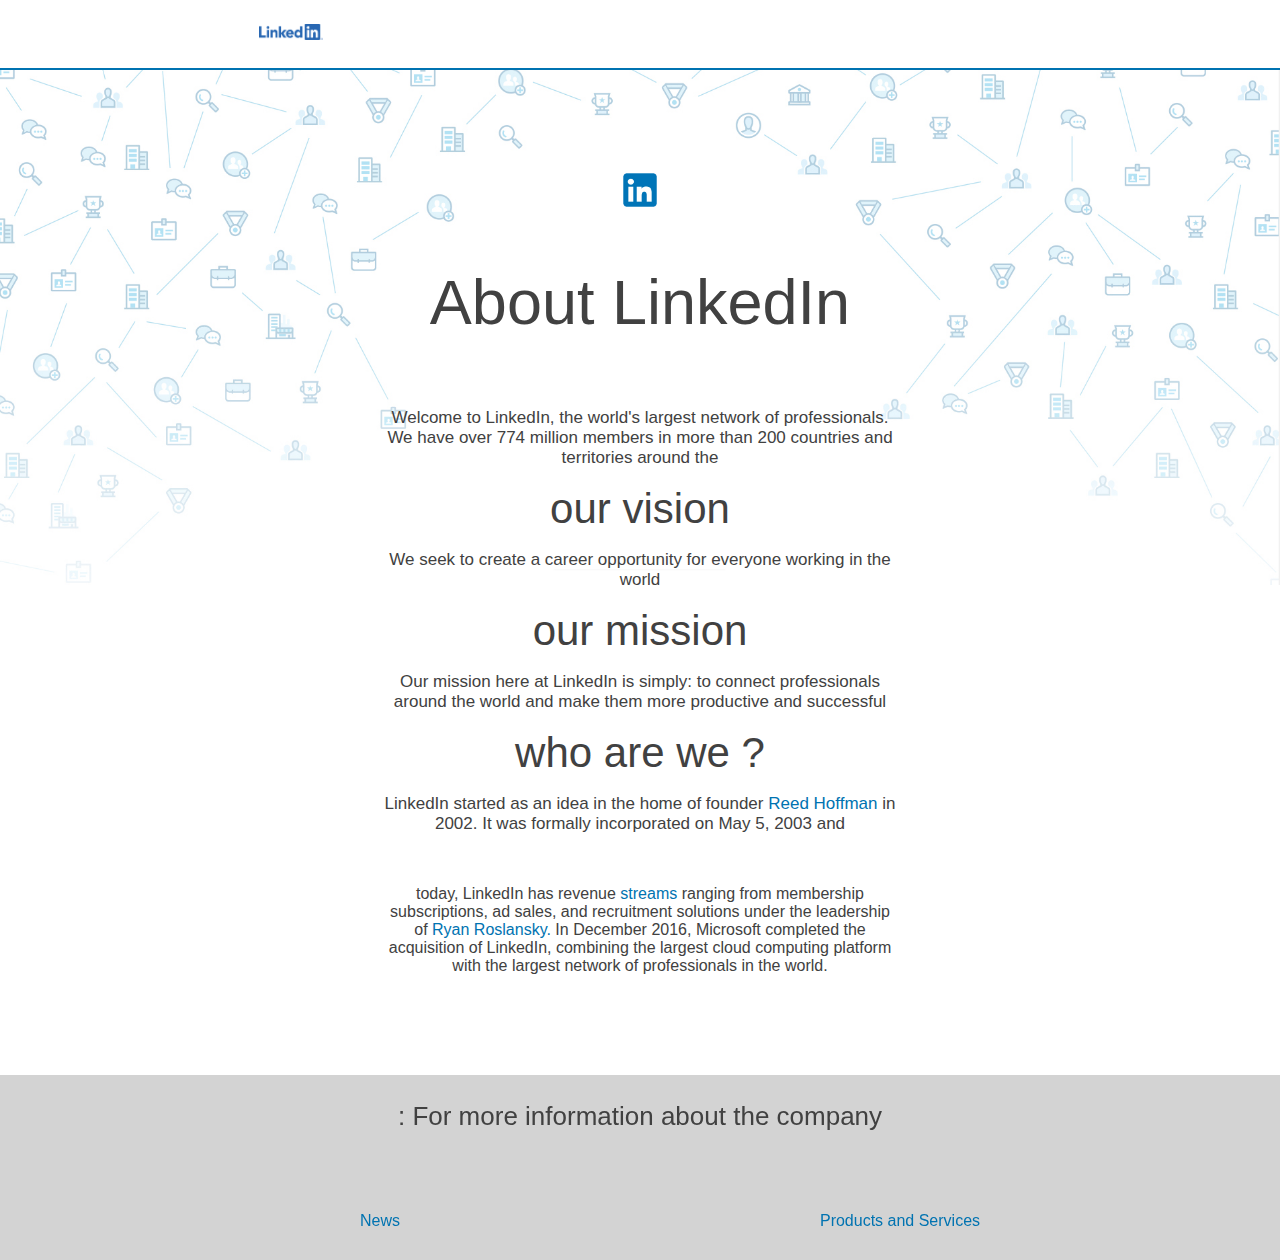
<file: aboutus.html>
<!DOCTYPE html>
<html lang="en">

<head>
    <meta charset="UTF-8">
    <meta http-equiv="X-UA-Compatible" content="IE=edge">
    <meta name="viewport" content="width=device-width, initial-scale=1.0">
    <link href="https://fonts.googleapis.com/icon?family=Material+Icons" rel="stylesheet">
    <link rel="stylesheet" href="aboutus.css">
    <link rel="icon" href="image/LinkedIn_logo.png">
    <title>About</title>
</head>

<body>
    <header>
        <div class="icon">
            <a href="https://www.linkedin.com/feed/">
                <img src="sD2y9yh.png" />
            </a>
        </div>
    </header>
    <div class="bodycenter">
        <div>
            <img class="img" src="link.jpg" alt="">
        </div>
        <div class="li">
            <h2>About LinkedIn</h2>
        </div>
        <div class="about">
            <p>Welcome to LinkedIn, the world's largest network of professionals. We have over 774 million members in more than 200 countries and territories around the </p>
        </div>
        <div>
            <p class="li">our vision</p>
            <p class="about">We seek to create a career opportunity for everyone working in the world</p>
        </div>
        <div>
            <div>
                <p class="li">our mission </p>
                <p class="about">Our mission here at LinkedIn is simply: to connect professionals around the world and make them more productive and successful</p>
            </div>
            <div>
                <p class="li">who are we ?</p>
                <p class="about">LinkedIn started as an idea in the home of founder <span> <a
                            href="https://www.linkedin.com/in/reidhoffman/?src=or-search&veh=www.google.com%7Cor-search"
                            target="blank">Reed Hoffman</a></span> in 2002. It was formally incorporated on May 5, 2003 and
                </p>
            </div>
            <br>
            <div>
                <p class="c" style="margin-bottom: 100px;">today, LinkedIn has revenue <span><a
                            href="https://www.linkedin.com/in/ryanroslansky/?src=or-search&veh=www.google.com%7Cor-search"
                            target="blank">streams</a></span> ranging from membership subscriptions, ad sales, and recruitment solutions under the leadership of <span><a
                            href="https://www.linkedin.com/in/ryanroslansky/?src=or-search&veh=www.google.com%7Cor-search"
                            target="blank">Ryan Roslansky.</a></span> In December 2016, Microsoft completed the acquisition of LinkedIn, combining the largest cloud computing platform with the largest network of professionals in the world.

                </p>
            </div>
        </div>
    </div>
    <div class="footer">

        <p> : For more information about the company</p>
        <div class="link">
            <a href="https://blog.linkedin.com/" target="blank"><span style="color: #0073b1; vertical-align: middle;"
                    class="material-icons">
                    arrow_right_alt
                </span> Company blog</a>
            <a href="https://news.linkedin.com/" target="blank"><span style="color: #0073b1; vertical-align: middle;"
                    class="material-icons">
                    arrow_right_alt
                </span> News</a>
            <a href="https://business.linkedin.com/" target="blank"> <span style="color: #0073b1; vertical-align: middle;" class="material-icons">
                    arrow_right_alt
                </span>Products and Services</a>
            <a href="https://www.linkedin.com/company/linkedin/?src=or-search&veh=www.google.com%7Cor-search" target="blank"> <span style="color: #0073b1; vertical-align: middle;" class="material-icons">
                    arrow_right_alt
                </span>Company Page</a>
        </div>
    </div>

</body>

</html>
</file>
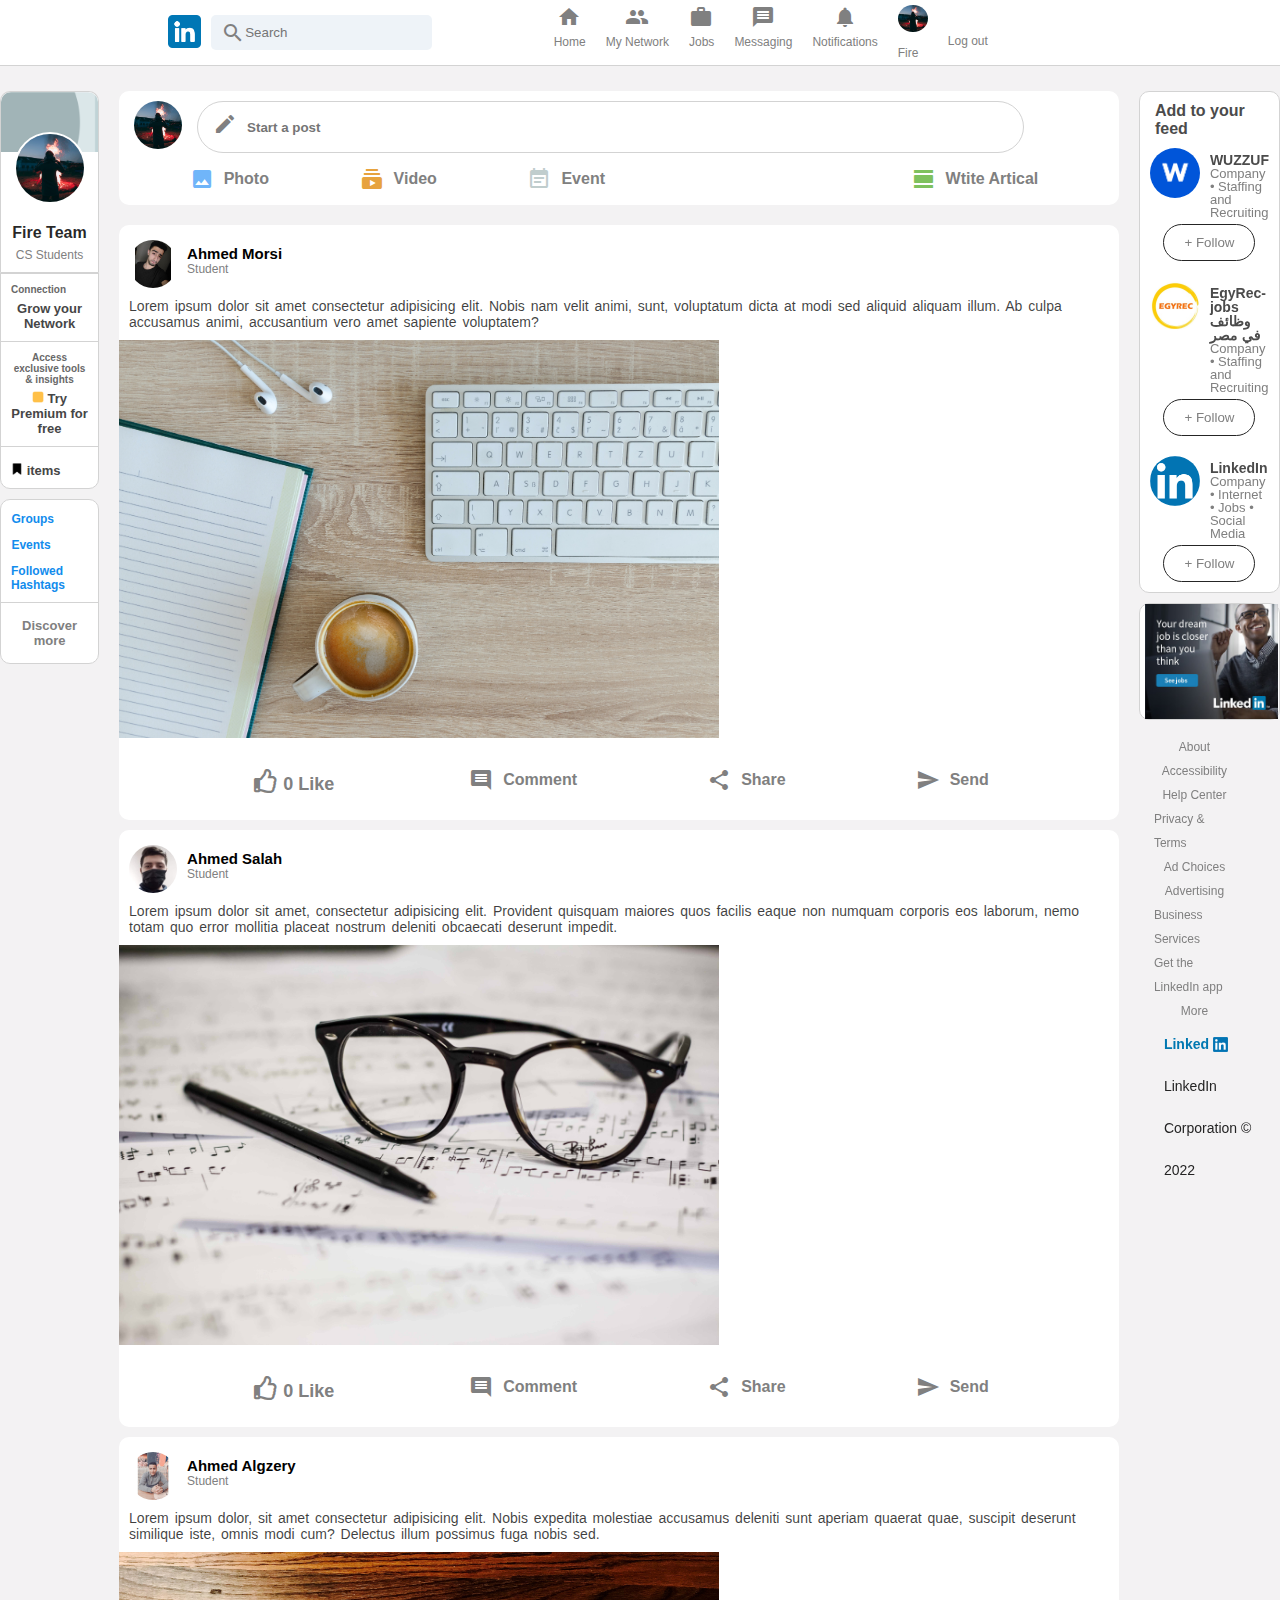
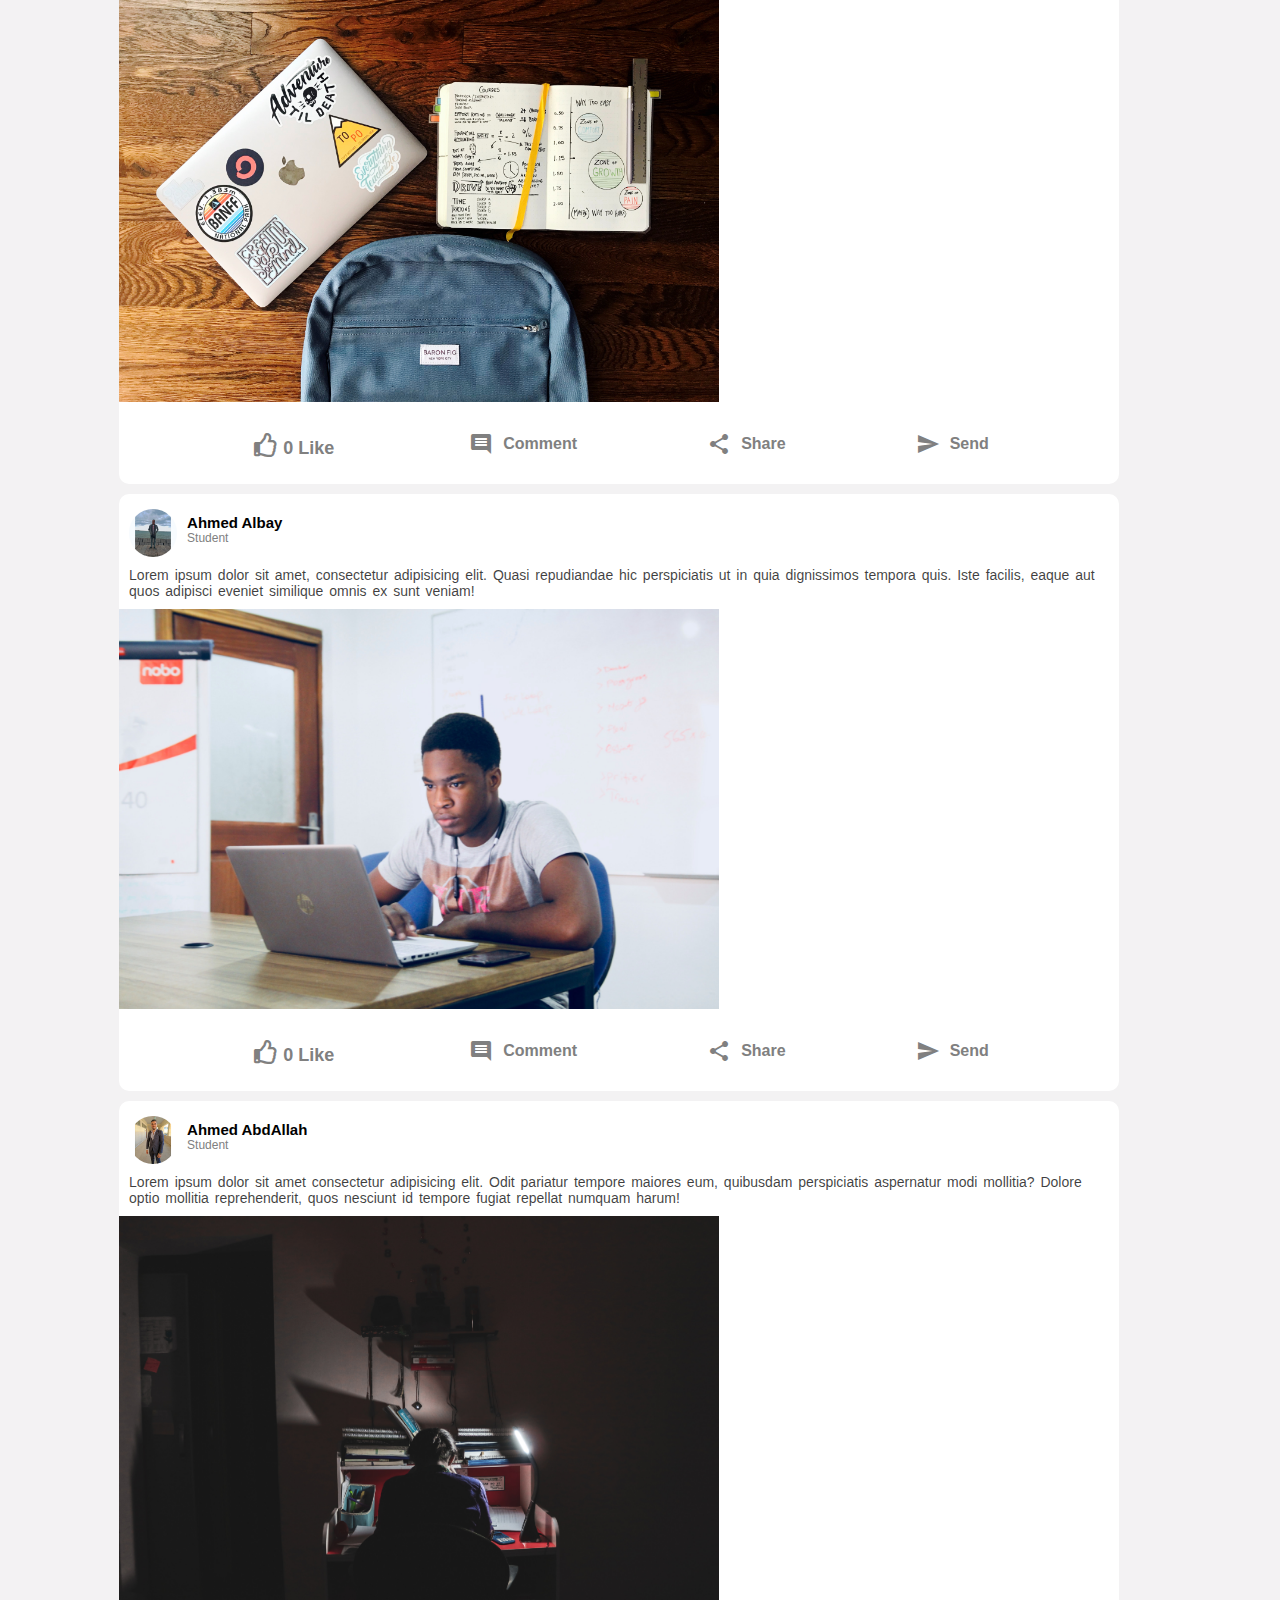
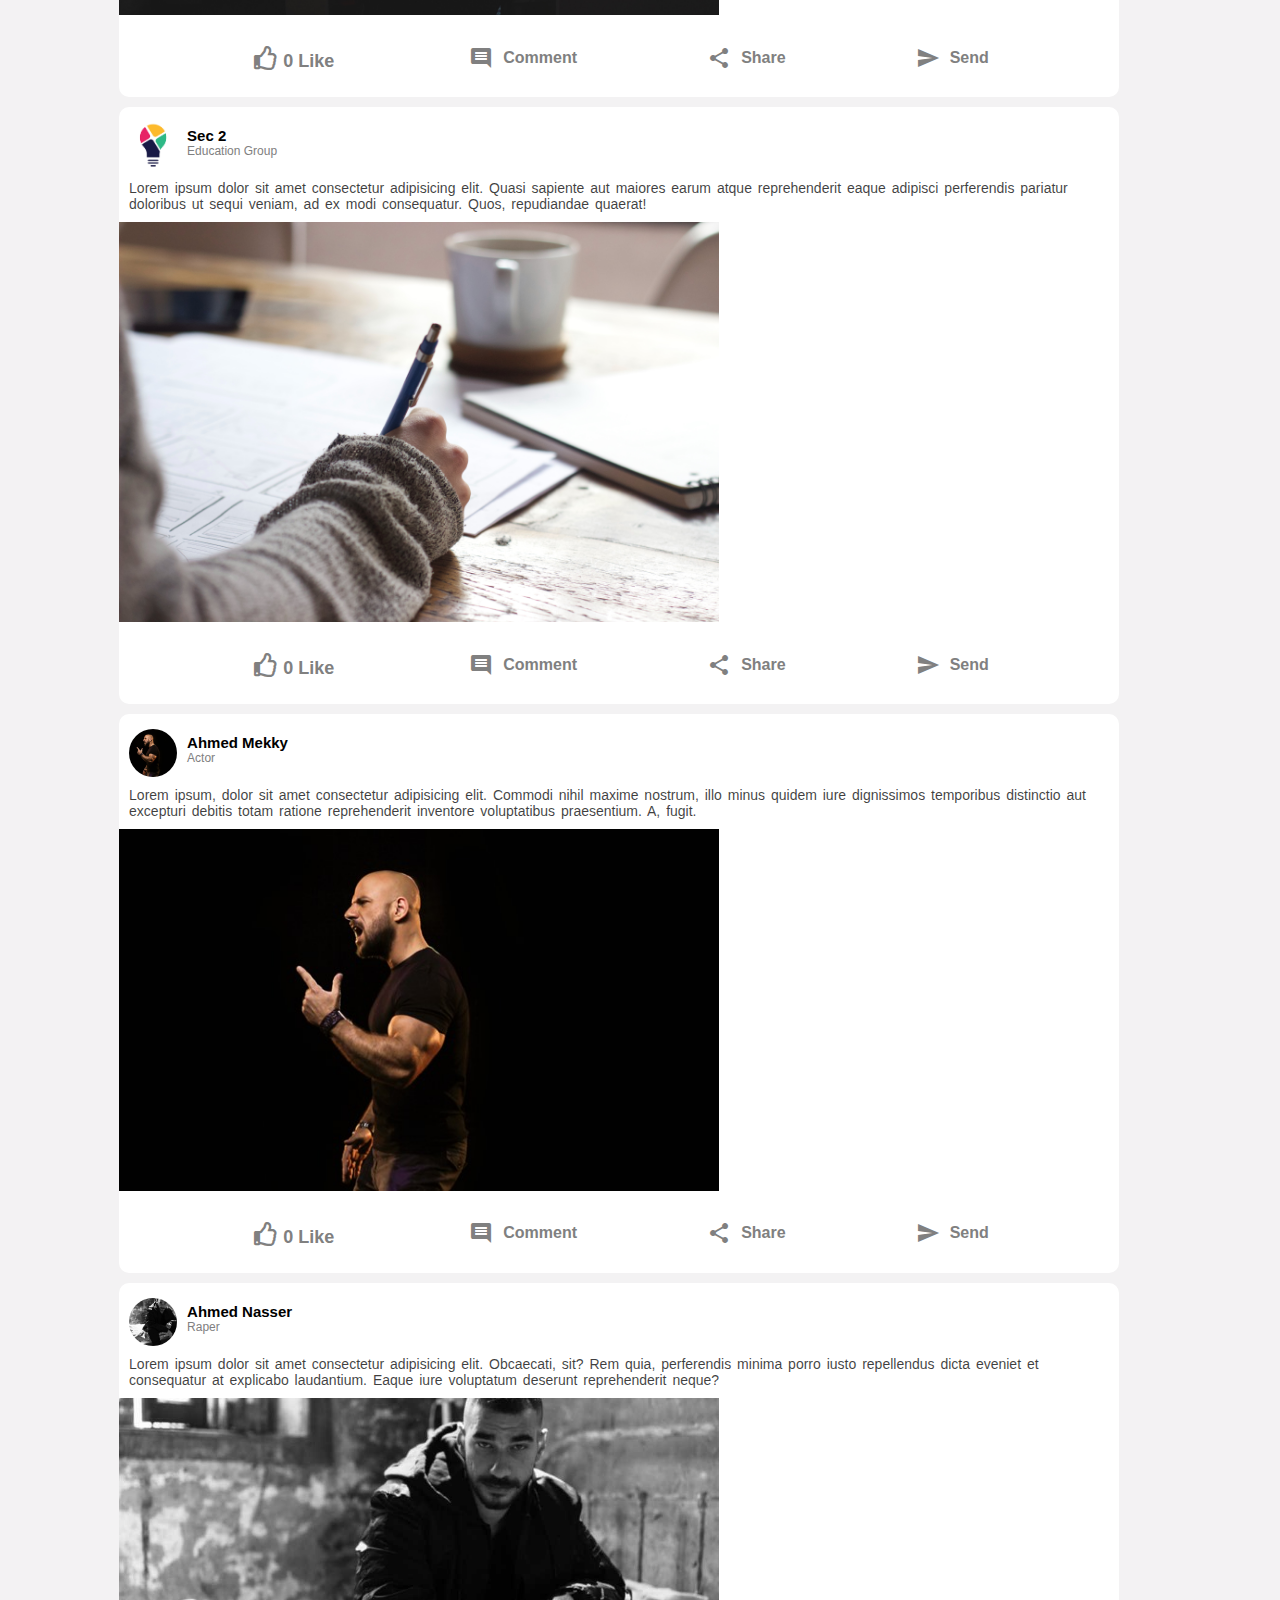
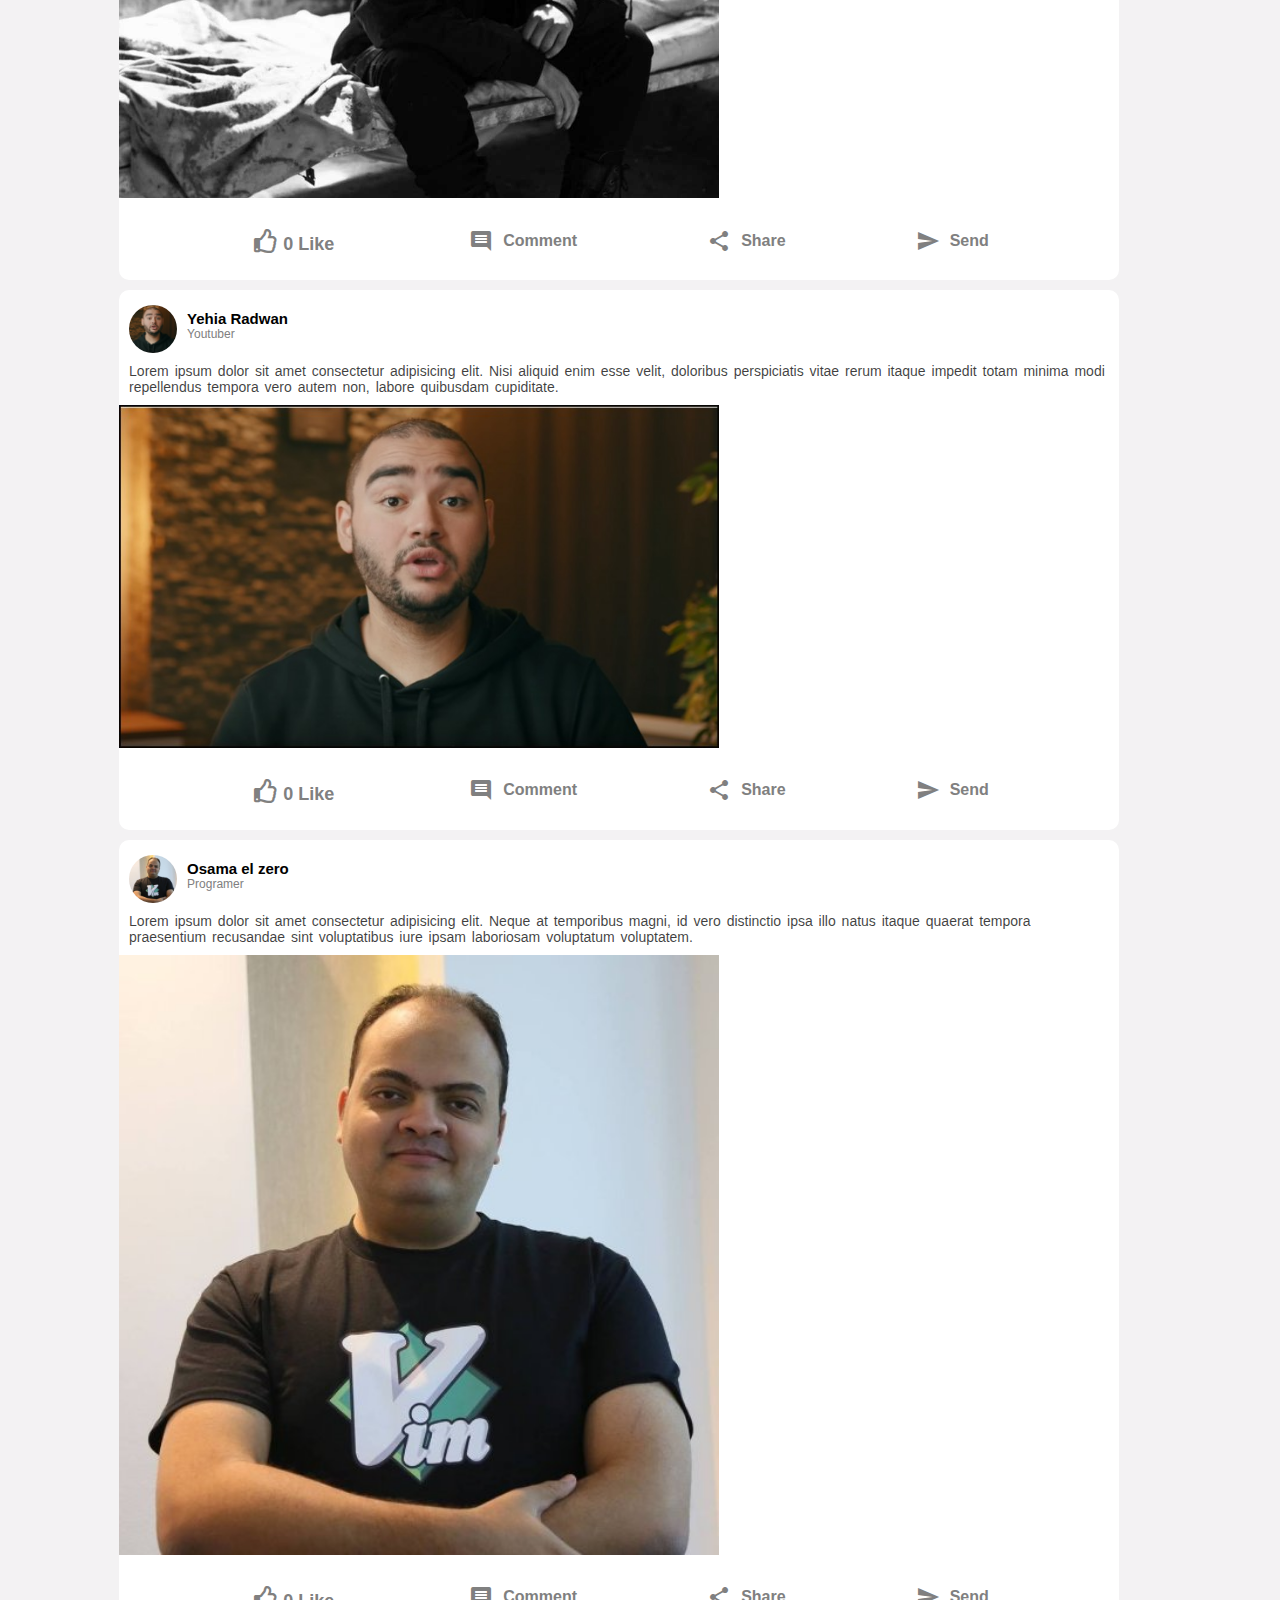
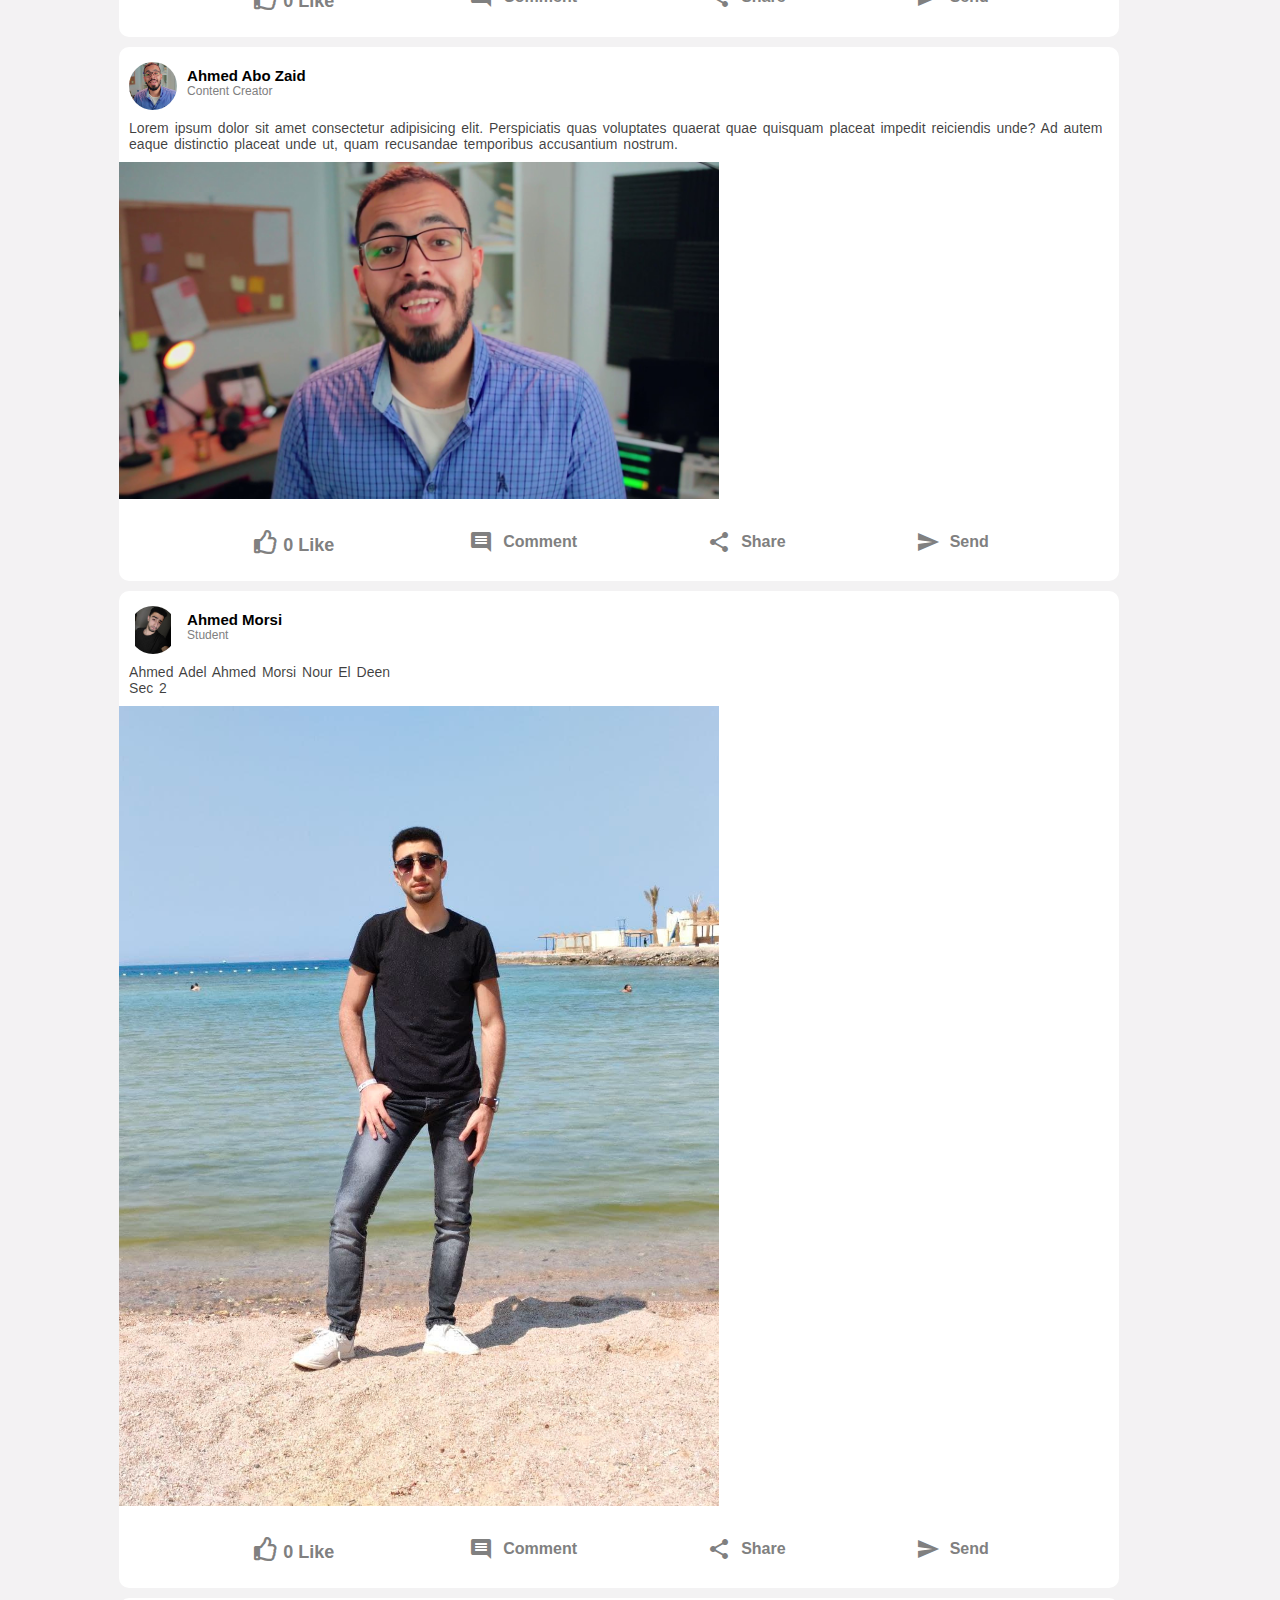
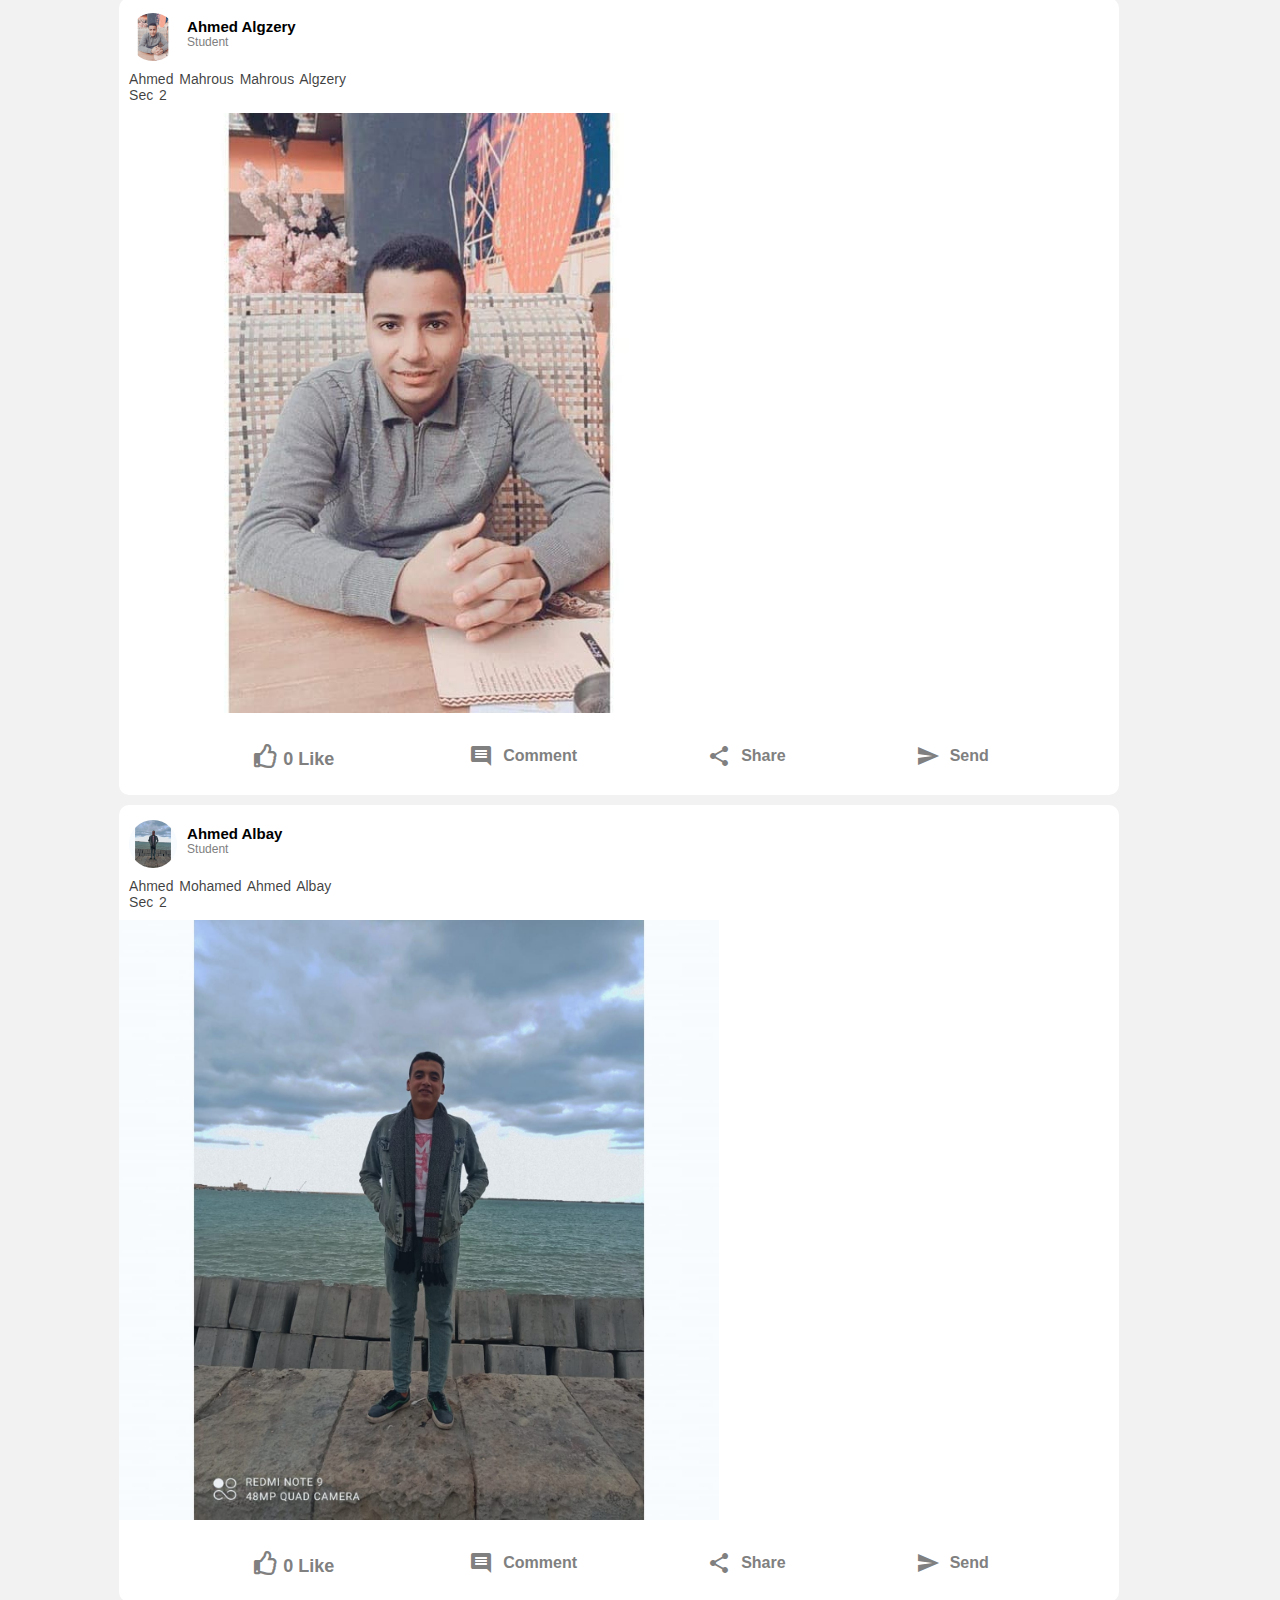
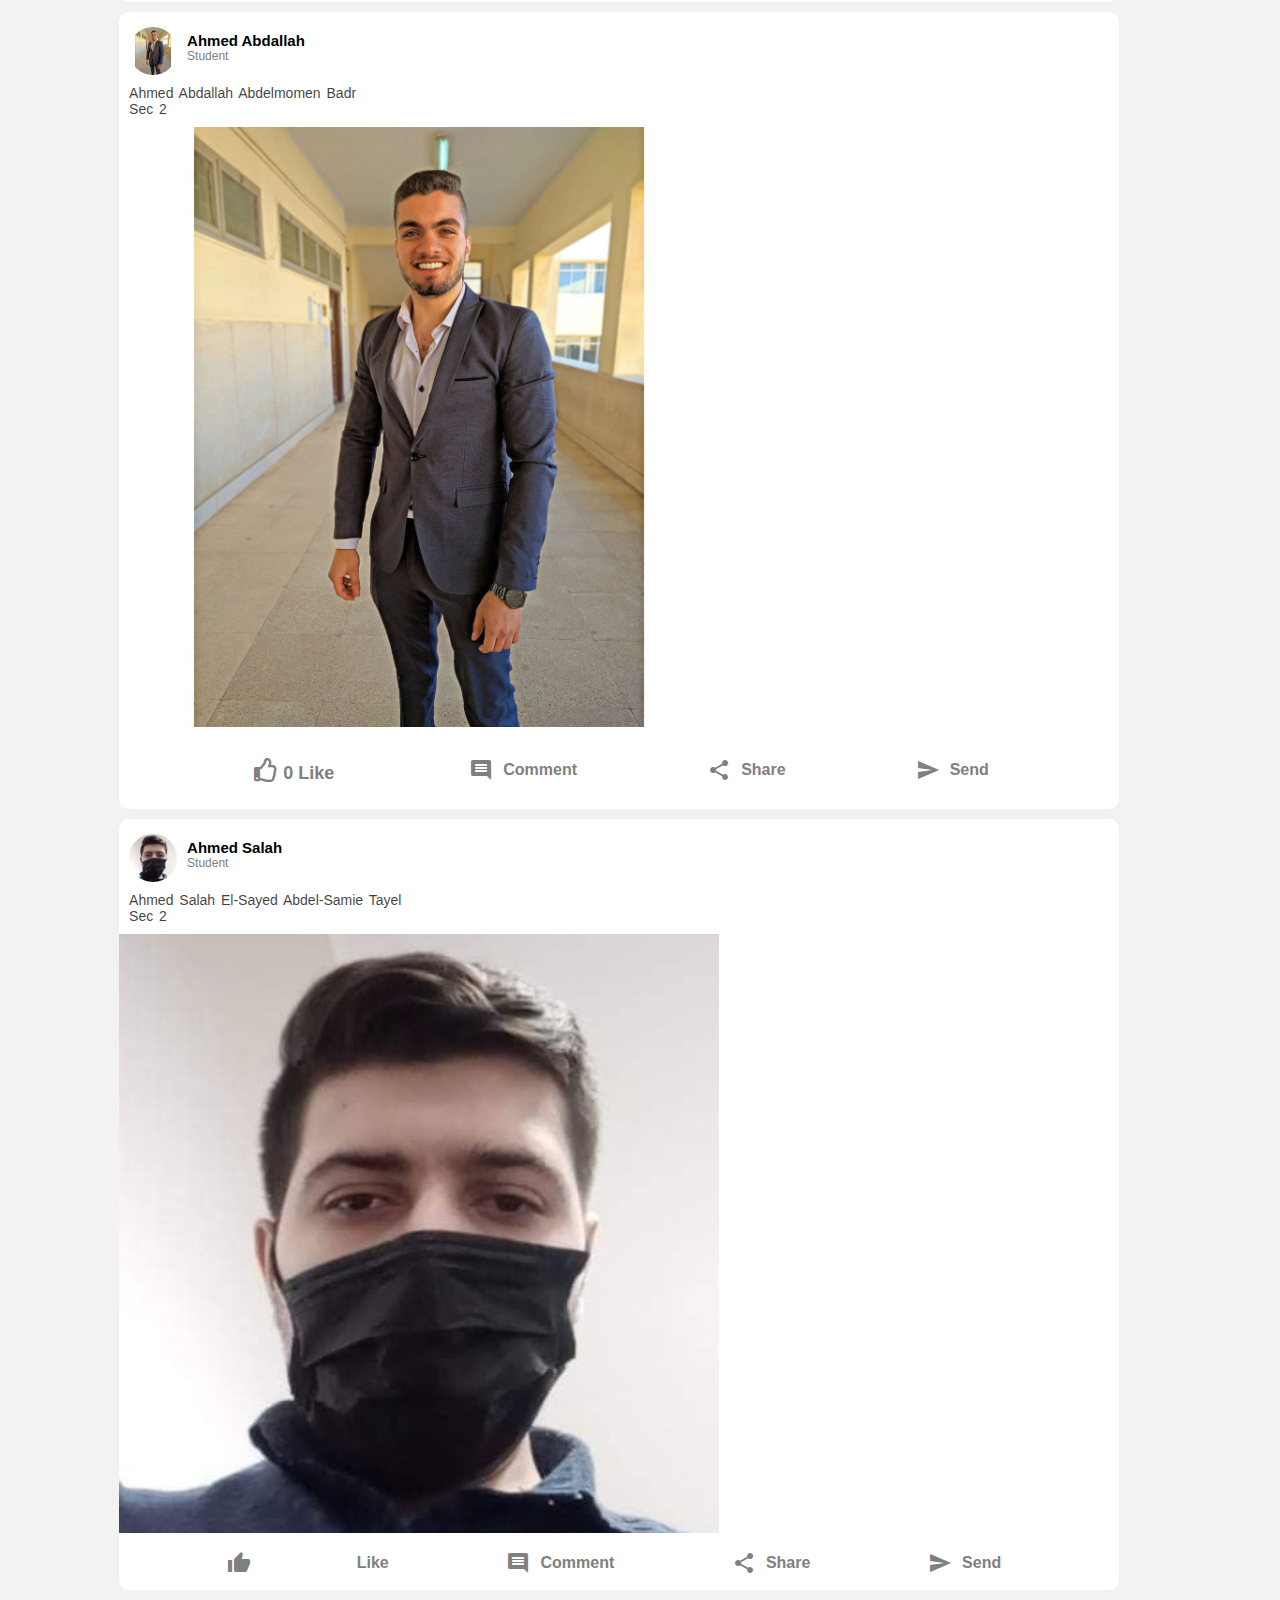
<file: home.html>
<!DOCTYPE html>
<html lang="en">

<head>
    <meta charset="UTF-8">
    <meta http-equiv="X-UA-Compatible" content="IE=edge">
    <meta name="viewport" content="width=device-width, initial-scale=1.0">
    <link rel="icon" href="image/LinkedIn_logo.png">
    <link href="https://fonts.googleapis.com/icon?family=Material+Icons" rel="stylesheet">
    <link rel="stylesheet" href="css/all.min.css">
    <link rel="stylesheet" href="css/fontawesome.min.css">
    <title>Home-Linked in</title>

    <link rel="stylesheet" href="home.css">
</head>

<body>
    <div class="header">
        <div class="header_left">
            <img src="linkedin (2).png" alt="">

            <div class="header_search">
                <i class="material-icons">
                    search
                </i>
                <input type="text" placeholder="Search">
            </div>

        </div>

        <div class="header_right">
            <div class="header_option">
                <i class="material-icons header_option_icon">
                    home
                </i>
                <a href="home.html">
                    <h3>Home</h3>
                </a>
            </div>
            <div class="header_option ">
                <i class="material-icons header_option_icon">
                    people
                </i>
                <h3>My Network</h3>
            </div>
            <div class="header_option">
                <i class="material-icons header_option_icon">
                    work
                </i>
                <h3>Jobs</h3>
            </div>
            <div class="header_option">
                <i class="material-icons header_option_icon">
                    message
                </i>
                <h3>Messaging</h3>
            </div>
            <div class="header_option">
                <i class="material-icons header_option_icon">
                    notifications
                </i>
                <h3>Notifications</h3>
            </div>
            <div class="header_option">
                <a href="profile.html">
                <i class="material-icons sidebar_topavatar">
                    <img src="image/profil-post/profil.jpg" alt="">
                </i>
                <h3 class="name">Fire </h3>
                </a>
            </div>
            <div class="header_option">
                <a href="login-page.html">
                    <i class="material-icons">
                        logout
                        </i>
                    <h3 class="log_out" style="margin-top: 5px;">Log out</h3>
                </a>
            </div>
        </div>

    </div>
    <!-- header end -->

    <!-- main body strats -->
    <div class="body_main">


        <!--Left sidebar starts -->
        <div class="sidebar">
            <div class="sidebar_top">
                <img src="image/LinkedIn-Default-Background-2020-.png" alt="">
                <i class="material-icons sidebar_topavatar">
                    <a href="profile.html"><img src="image/profil-post/profil.jpg" alt=""></a>
                    </i>
                <a href="profile.html">Fire Team</a>
                <h4>CS Students</h4>
            </div>

            <div class="sidebar_stats">
                <div class="sidebar_stat">
                    <p>Connection</p>
                    <h5>Grow your Network</h5>
                </div>
                <div class="sidebar_stat">
                    <p>Access exclusive tools & insights</p>
                    <h5><span class="save-icon">
                        <img src="image/square.png" alt="">
                    </span>Try Premium for free</h5>
                </div>
                <div class="sidebar_stat">
                    <h5><span class="save-icon">
                        <img src="image/bookmark.png" alt="">
                    </span> items</h5>
                </div>
            </div>

            <div class="left_sidebar_bottom">
                <div class="sidebar_recentitem">
                    <a href="home.html">Groups</a>
                </div>
                <div class="sidebar_recentitem">
                    <a href="home.html">Events</a>
                </div>
                <div class="sidebar_recentitem">
                    <a href="home.html">Followed Hashtags</a>
                </div>

                <div class="sidebar_recentitem">
                    <p>Discover more</p>
                </div>

            </div>
        </div>

        <!--left sidebar ends -->


        <!-- feed starts -->
        <div class="feed">
            <div class="feed_inputconrainer">
                <div class="post-img">
                    <a href="profile.html"><img src="image/profil-post/profil.jpg" alt=""></a>
                    <div class="feed_input">
                        <i class="material-icons">
                        create
                        </i>
                        <form>
                            <input type="text" placeholder="Start a post">

                        </form>
                    </div>
                </div>
                <div class="feed_inputoptions">
                    <div class="inpuoption">
                        <i style="color: #70b5f9;" class="material-icons">
                            insert_photo
                            </i>
                        <h4>Photo</h4>
                    </div>
                    <div class="inpuoption">
                        <i style="color: #e7a33e;" class="material-icons">
                            subscriptions
                            </i>
                        <h4>Video</h4>
                    </div>
                    <div class="inpuoption">
                        <i style="color: #c0cdcd;" class="material-icons">
                            event_note
                            </i>
                        <h4>Event</h4>
                    </div>
                    <div class="inpuoption">
                        <i style="color: #7fc15e" class="material-icons">
                            calendar_view_day
                            </i>
                        <h4>Wtite Artical</h4>
                    </div>
                </div>
            </div>
            <!-- post Starts -->
            <div class="post">
                <div class="post_header">
                    <i class="material-icons sidebar_topavatar">
                        <img src="image/Our Pictures/photo_2021-10-31_01-14-27.jpg" alt="" style="object-fit: contain;">
                        </i>
                    <div class="post_info">
                        <h2>Ahmed Morsi</h2>
                        <p>Student</p>

                    </div>
                </div>
                <div class="post_body">
                    <p>Lorem ipsum dolor sit amet consectetur adipisicing elit. Nobis nam velit animi, sunt, voluptatum dicta at modi sed aliquid aliquam illum. Ab culpa accusamus animi, accusantium vero amet sapiente voluptatem?</p>
                    <img src="image/posts/1.jpg" alt="">
                </div>
                <div class="feed_inputoptions">
                    <div class="inputoption">
                            <button class="like__btn">
                                <span style="color: gray;" class="material-icons" id="icon"><i class="far fa-thumbs-up"></i></span>
                                <span id="count">0</span> Like
                             </button>
                    </div>
                    <div class="inputoption">
                        <i style="color: gray;" class="material-icons">
                            comment
                            </i>
                        <h4>Comment</h4>
                    </div>
                    <div class="inputoption">
                        <i style="color: gray;" class="material-icons">
                            share
                            </i>
                        <h4>Share</h4>
                    </div>
                    <div class="inputoption">
                        <i style="color: gray;" class="material-icons">
                            send
                            </i>
                        <h4>Send</h4>
                    </div>
                </div>
            </div>
            <!-- post end -->
            <!-- post Starts -->
            <div class="post">
                <div class="post_header">
                    <i class="material-icons sidebar_topavatar">
                        <img src="image/Our Pictures/salah-٠١-٠١_٠٩-٠٨-٥٣.jpg" alt="">
                        </i>
                    <div class="post_info">
                        <h2>Ahmed Salah</h2>
                        <p>Student</p>

                    </div>
                </div>
                <div class="post_body">
                    <p>Lorem ipsum dolor sit amet, consectetur adipisicing elit. Provident quisquam maiores quos facilis eaque non numquam corporis eos laborum, nemo totam quo error mollitia placeat nostrum deleniti obcaecati deserunt impedit.</p>
                    <img src="image/posts/2.jpg" alt="">
                </div>
                <div class="feed_inputoptions">
                    <div class="inputoption">
                        <button class="like__btn">
                            <span style="color: gray;" class="material-icons" id="icon"><i class="far fa-thumbs-up"></i></span>
                            <span id="count">0</span> Like
                         </button>
                    </div>
                    <div class="inputoption">
                        <i style="color: gray;" class="material-icons">
                            comment
                            </i>
                        <h4>Comment</h4>
                    </div>
                    <div class="inputoption">
                        <i style="color: gray;" class="material-icons">
                            share
                            </i>
                        <h4>Share</h4>

                    </div>
                    <div class="inputoption">
                        <i style="color: gray;" class="material-icons">
                            send
                            </i>
                        <h4>Send</h4>
                    </div>
                </div>
            </div>
            <!-- post end -->
            <!-- post Starts -->
            <div class="post">
                <div class="post_header">
                    <i class="material-icons sidebar_topavatar">
                        <img src="image/Our Pictures/Mahrous.jpg" alt="">
                        </i>
                    <div class="post_info">
                        <h2>Ahmed Algzery</h2>
                        <p>Student</p>

                    </div>
                </div>
                <div class="post_body">
                    <p>Lorem ipsum dolor, sit amet consectetur adipisicing elit. Nobis expedita molestiae accusamus deleniti sunt aperiam quaerat quae, suscipit deserunt similique iste, omnis modi cum? Delectus illum possimus fuga nobis sed.</p>
                    <img src="image/posts/3.jpg" alt="">
                </div>
                <div class="feed_inputoptions">
                    <div class="inputoption">
                        <button class="like__btn">
                            <span style="color: gray;" class="material-icons" id="icon"><i class="far fa-thumbs-up"></i></span>
                            <span id="count">0</span> Like
                         </button>
                    </div>
                    <div class="inputoption">
                        <i style="color: gray;" class="material-icons">
                            comment
                            </i>
                        <h4>Comment</h4>
                    </div>
                    <div class="inputoption">
                        <i style="color: gray;" class="material-icons">
                            share
                            </i>
                        <h4>Share</h4>
                    </div>
                    <div class="inputoption">
                        <i style="color: gray;" class="material-icons">
                            send
                            </i>
                        <h4>Send</h4>
                    </div>
                </div>
            </div>
            <!-- post end -->
            <!-- post Starts -->
            <div class="post">
                <div class="post_header">
                    <i class="material-icons sidebar_topavatar">
                        <img src="image/Our Pictures/Albay.jpg" alt="">
                        </i>
                    <div class="post_info">
                        <h2>Ahmed Albay</h2>
                        <p>Student</p>

                    </div>
                </div>
                <div class="post_body">
                    <p>Lorem ipsum dolor sit amet, consectetur adipisicing elit. Quasi repudiandae hic perspiciatis ut in quia dignissimos tempora quis. Iste facilis, eaque aut quos adipisci eveniet similique omnis ex sunt veniam!</p>
                    <img src="image/posts/4.jpg" alt="">
                </div>
                <div class="feed_inputoptions">
                    <div class="inputoption">
                        <button class="like__btn">
                            <span style="color: gray;" class="material-icons" id="icon"><i class="far fa-thumbs-up"></i></span>
                            <span id="count">0</span> Like
                         </button>
                    </div>
                    <div class="inputoption">
                        <i style="color: gray;" class="material-icons">
                            comment
                            </i>
                        <h4>Comment</h4>
                    </div>
                    <div class="inputoption">
                        <i style="color: gray;" class="material-icons">
                            share
                            </i>
                        <h4>Share</h4>
                    </div>
                    <div class="inputoption">
                        <i style="color: gray;" class="material-icons">
                            send
                            </i>
                        <h4>Send</h4>
                    </div>
                </div>
            </div>
            <!-- post end -->
            <!-- post Starts -->
            <div class="post">
                <div class="post_header">
                    <i class="material-icons sidebar_topavatar">
                        <img src="image/Our Pictures/Helal.jpg" alt="">
                        </i>
                    <div class="post_info">
                        <h2>Ahmed AbdAllah</h2>
                        <p>Student</p>

                    </div>
                </div>
                <div class="post_body">
                    <p>Lorem ipsum dolor sit amet consectetur adipisicing elit. Odit pariatur tempore maiores eum, quibusdam perspiciatis aspernatur modi mollitia? Dolore optio mollitia reprehenderit, quos nesciunt id tempore fugiat repellat numquam harum!</p>
                    <img src="image/posts/5.jpg" alt="">
                </div>
                <div class="feed_inputoptions">
                    <div class="inputoption">
                        <button class="like__btn">
                            <span style="color: gray;" class="material-icons" id="icon"><i class="far fa-thumbs-up"></i></span>
                            <span id="count">0</span> Like
                         </button>
                    </div>
                    <div class="inputoption">
                        <i style="color: gray;" class="material-icons">
                            comment
                            </i>
                        <h4>Comment</h4>
                    </div>
                    <div class="inputoption">
                        <i style="color: gray;" class="material-icons">
                            share
                            </i>
                        <h4>Share</h4>
                    </div>
                    <div class="inputoption">
                        <i style="color: gray;" class="material-icons">
                            send
                            </i>
                        <h4>Send</h4>
                    </div>
                </div>
            </div>
            <!-- post end -->
            <!-- post Starts -->
            <div class="post">
                <div class="post_header">
                    <i class="material-icons sidebar_topavatar">
                        <img src="image/sec 2.png" alt="">
                        </i>
                    <div class="post_info">
                        <h2>Sec 2</h2>
                        <p>Education Group</p>

                    </div>
                </div>
                <div class="post_body">
                    <p>Lorem ipsum dolor sit amet consectetur adipisicing elit. Quasi sapiente aut maiores earum atque reprehenderit eaque adipisci perferendis pariatur doloribus ut sequi veniam, ad ex modi consequatur. Quos, repudiandae quaerat!</p>
                    <img src="image/posts/6.jpg" alt="">
                </div>
                <div class="feed_inputoptions">
                    <div class="inputoption">
                        <button class="like__btn">
                            <span style="color: gray;" class="material-icons" id="icon"><i class="far fa-thumbs-up"></i></span>
                            <span id="count">0</span> Like
                         </button>
                    </div>
                    <div class="inputoption">
                        <i style="color: gray;" class="material-icons">
                            comment
                            </i>
                        <h4>Comment</h4>
                    </div>
                    <div class="inputoption">
                        <i style="color: gray;" class="material-icons">
                            share
                            </i>
                        <h4>Share</h4>
                    </div>
                    <div class="inputoption">
                        <i style="color: gray;" class="material-icons">
                            send
                            </i>
                        <h4>Send</h4>
                    </div>
                </div>
            </div>
            <!-- post end -->
            <!-- post Starts -->
            <div class="post">
                <div class="post_header">
                    <i class="material-icons sidebar_topavatar">
                        <img src="image/posts/mekky.jpg" alt="">
                        </i>
                    <div class="post_info">
                        <h2>Ahmed Mekky</h2>
                        <p>Actor</p>

                    </div>
                </div>
                <div class="post_body">
                    <p>Lorem ipsum, dolor sit amet consectetur adipisicing elit. Commodi nihil maxime nostrum, illo minus quidem iure dignissimos temporibus distinctio aut excepturi debitis totam ratione reprehenderit inventore voluptatibus praesentium.
                        A, fugit.</p>
                    <img src="image/posts/mekky.jpg" alt="">
                </div>
                <div class="feed_inputoptions">
                    <div class="inputoption">
                        <button class="like__btn">
                            <span style="color: gray;" class="material-icons" id="icon"><i class="far fa-thumbs-up"></i></span>
                            <span id="count">0</span> Like
                         </button>
                    </div>
                    <div class="inputoption">
                        <i style="color: gray;" class="material-icons">
                            comment
                            </i>
                        <h4>Comment</h4>
                    </div>
                    <div class="inputoption">
                        <i style="color: gray;" class="material-icons">
                            share
                            </i>
                        <h4>Share</h4>
                    </div>
                    <div class="inputoption">
                        <i style="color: gray;" class="material-icons">
                            send
                            </i>
                        <h4>Send</h4>
                    </div>
                </div>
            </div>
            <!-- post end -->
            <!-- post Starts -->
            <div class="post">
                <div class="post_header">
                    <i class="material-icons sidebar_topavatar">
                        <img src="image/posts/El-Joker.jpg" alt="">
                        </i>
                    <div class="post_info">
                        <h2>Ahmed Nasser</h2>
                        <p>Raper</p>

                    </div>
                </div>
                <div class="post_body">
                    <p>Lorem ipsum dolor sit amet consectetur adipisicing elit. Obcaecati, sit? Rem quia, perferendis minima porro iusto repellendus dicta eveniet et consequatur at explicabo laudantium. Eaque iure voluptatum deserunt reprehenderit neque?</p>
                    <img src="image/posts/El-Joker.jpg" alt="">
                </div>
                <div class="feed_inputoptions">
                    <div class="inputoption">
                        <button class="like__btn">
                            <span style="color: gray;" class="material-icons" id="icon"><i class="far fa-thumbs-up"></i></span>
                            <span id="count">0</span> Like
                         </button>
                    </div>
                    <div class="inputoption">
                        <i style="color: gray;" class="material-icons">
                            comment
                            </i>
                        <h4>Comment</h4>
                    </div>
                    <div class="inputoption">
                        <i style="color: gray;" class="material-icons">
                            share
                            </i>
                        <h4>Share</h4>
                    </div>
                    <div class="inputoption">
                        <i style="color: gray;" class="material-icons">
                            send
                            </i>
                        <h4>Send</h4>
                    </div>
                </div>
            </div>
            <!-- post end -->
            <!-- post Starts -->
            <div class="post">
                <div class="post_header">
                    <i class="material-icons sidebar_topavatar">
                        <img src="image/posts/يحيى-رضوان.jpg" alt="">
                        </i>
                    <div class="post_info">
                        <h2>Yehia Radwan</h2>
                        <p>Youtuber</p>

                    </div>
                </div>
                <div class="post_body">
                    <p>Lorem ipsum dolor sit amet consectetur adipisicing elit. Nisi aliquid enim esse velit, doloribus perspiciatis vitae rerum itaque impedit totam minima modi repellendus tempora vero autem non, labore quibusdam cupiditate.</p>
                    <img src="image/posts/يحيى-رضوان.jpg" alt="">
                </div>
                <div class="feed_inputoptions">
                    <div class="inputoption">
                        <button class="like__btn">
                            <span style="color: gray;" class="material-icons" id="icon"><i class="far fa-thumbs-up"></i></span>
                            <span id="count">0</span> Like
                         </button>
                    </div>
                    <div class="inputoption">
                        <i style="color: gray;" class="material-icons">
                            comment
                            </i>
                        <h4>Comment</h4>
                    </div>
                    <div class="inputoption">
                        <i style="color: gray;" class="material-icons">
                            share
                            </i>
                        <h4>Share</h4>
                    </div>
                    <div class="inputoption">
                        <i style="color: gray;" class="material-icons">
                            send
                            </i>
                        <h4>Send</h4>
                    </div>
                </div>
            </div>
            <!-- post end -->
            <!-- post Starts -->
            <div class="post">
                <div class="post_header">
                    <i class="material-icons sidebar_topavatar">
                        <img src="image/posts/osama elzero.jpg" alt="">
                        </i>
                    <div class="post_info">
                        <h2>Osama el zero</h2>
                        <p>Programer</p>

                    </div>
                </div>
                <div class="post_body">
                    <p>Lorem ipsum dolor sit amet consectetur adipisicing elit. Neque at temporibus magni, id vero distinctio ipsa illo natus itaque quaerat tempora praesentium recusandae sint voluptatibus iure ipsam laboriosam voluptatum voluptatem.</p>
                    <img src="image/posts/osama elzero.jpg" alt="">
                </div>
                <div class="feed_inputoptions">
                    <div class="inputoption">
                        <button class="like__btn">
                            <span style="color: gray;" class="material-icons" id="icon"><i class="far fa-thumbs-up"></i></span>
                            <span id="count">0</span> Like
                         </button>
                    </div>
                    <div class="inputoption">
                        <i style="color: gray;" class="material-icons">
                            comment
                            </i>
                        <h4>Comment</h4>
                    </div>
                    <div class="inputoption">
                        <i style="color: gray;" class="material-icons">
                            share
                            </i>
                        <h4>Share</h4>
                    </div>
                    <div class="inputoption">
                        <i style="color: gray;" class="material-icons">
                            send
                            </i>
                        <h4>Send</h4>
                    </div>
                </div>
            </div>
            <!-- post end -->
            <!-- post Starts -->
            <div class="post">
                <div class="post_header">
                    <i class="material-icons sidebar_topavatar">
                        <img src="image/posts/Ahmed Abo Zaid.jpg" alt="">
                        </i>
                    <div class="post_info">
                        <h2>Ahmed Abo Zaid</h2>
                        <p>Content Creator</p>

                    </div>
                </div>
                <div class="post_body">
                    <p>Lorem ipsum dolor sit amet consectetur adipisicing elit. Perspiciatis quas voluptates quaerat quae quisquam placeat impedit reiciendis unde? Ad autem eaque distinctio placeat unde ut, quam recusandae temporibus accusantium nostrum.</p>
                    <img src="image/posts/Ahmed Abo Zaid.jpg" alt="">
                </div>
                <div class="feed_inputoptions">
                    <div class="inputoption">
                        <button class="like__btn">
                            <span style="color: gray;" class="material-icons" id="icon"><i class="far fa-thumbs-up"></i></span>
                            <span id="count">0</span> Like
                         </button>
                    </div>
                    <div class="inputoption">
                        <i style="color: gray;" class="material-icons">
                            comment
                            </i>
                        <h4>Comment</h4>
                    </div>
                    <div class="inputoption">
                        <i style="color: gray;" class="material-icons">
                            share
                            </i>
                        <h4>Share</h4>
                    </div>
                    <div class="inputoption">
                        <i style="color: gray;" class="material-icons">
                            send
                            </i>
                        <h4>Send</h4>
                    </div>
                </div>
            </div>
            <!-- post end -->
            <!-- post Starts -->
            <div class="post">
                <div class="post_header">
                    <i class="material-icons sidebar_topavatar">
                        <img src="image/Our Pictures/photo_2021-10-31_01-14-27.jpg" alt="" style="object-fit: contain;">
                        </i>
                    <div class="post_info">
                        <h2>Ahmed Morsi</h2>
                        <p>Student</p>

                    </div>
                </div>
                <div class="post_body">
                    <p>Ahmed Adel Ahmed Morsi Nour El Deen<br>Sec 2</p>
                    <img src="image/Our Pictures/Adel.jpg" alt="">
                </div>
                <div class="feed_inputoptions">
                    <div class="inputoption">
                        <button class="like__btn">
                            <span style="color: gray;" class="material-icons" id="icon"><i class="far fa-thumbs-up"></i></span>
                            <span id="count">0</span> Like
                         </button>
                    </div>
                    <div class="inputoption">
                        <i style="color: gray;" class="material-icons">
                            comment
                            </i>
                        <h4>Comment</h4>
                    </div>
                    <div class="inputoption">
                        <i style="color: gray;" class="material-icons">
                            share
                            </i>
                        <h4>Share</h4>
                    </div>
                    <div class="inputoption">
                        <i style="color: gray;" class="material-icons">
                            send
                            </i>
                        <h4>Send</h4>
                    </div>
                </div>
            </div>
            <!-- post end -->
            <!-- post Starts -->
            <div class="post">
                <div class="post_header">
                    <i class="material-icons sidebar_topavatar">
                        <img src="image/Our Pictures/Mahrous.jpg" alt="">
                        </i>
                    <div class="post_info">
                        <h2>Ahmed Algzery</h2>
                        <p>Student</p>

                    </div>
                </div>
                <div class="post_body">
                    <p>Ahmed Mahrous Mahrous Algzery<br>Sec 2</p>
                    <img src="image/Our Pictures/Mahrous.jpg" alt="">
                </div>
                <div class="feed_inputoptions">
                    <div class="inputoption">
                        <button class="like__btn">
                            <span style="color: gray;" class="material-icons" id="icon"><i class="far fa-thumbs-up"></i></span>
                            <span id="count">0</span> Like
                         </button>
                    </div>
                    <div class="inputoption">
                        <i style="color: gray;" class="material-icons">
                            comment
                            </i>
                        <h4>Comment</h4>
                    </div>
                    <div class="inputoption">
                        <i style="color: gray;" class="material-icons">
                            share
                            </i>
                        <h4>Share</h4>
                    </div>
                    <div class="inputoption">
                        <i style="color: gray;" class="material-icons">
                            send
                            </i>
                        <h4>Send</h4>
                    </div>
                </div>
            </div>
            <!-- post end -->
            <!-- post Starts -->
            <div class="post">
                <div class="post_header">
                    <i class="material-icons sidebar_topavatar">
                        <img src="image/Our Pictures/Albay.jpg" alt="">
                        </i>
                    <div class="post_info">
                        <h2>Ahmed Albay</h2>
                        <p>Student</p>

                    </div>
                </div>
                <div class="post_body">
                    <p>Ahmed Mohamed Ahmed Albay<br>Sec 2</p>
                    <img src="image/Our Pictures/Albay.jpg" alt="">
                </div>
                <div class="feed_inputoptions">
                    <div class="inputoption">
                        <button class="like__btn">
                            <span style="color: gray;" class="material-icons" id="icon"><i class="far fa-thumbs-up"></i></span>
                            <span id="count">0</span> Like
                         </button>
                    </div>
                    <div class="inputoption">
                        <i style="color: gray;" class="material-icons">
                            comment
                            </i>
                        <h4>Comment</h4>
                    </div>
                    <div class="inputoption">
                        <i style="color: gray;" class="material-icons">
                            share
                            </i>
                        <h4>Share</h4>
                    </div>
                    <div class="inputoption">
                        <i style="color: gray;" class="material-icons">
                            send
                            </i>
                        <h4>Send</h4>
                    </div>
                </div>
            </div>
            <!-- post end -->
            <!-- post Starts -->
            <div class="post">
                <div class="post_header">
                    <i class="material-icons sidebar_topavatar">
                        <img src="image/Our Pictures/Helal.jpg" alt="">
                        </i>
                    <div class="post_info">
                        <h2>Ahmed Abdallah</h2>
                        <p>Student</p>

                    </div>
                </div>
                <div class="post_body">
                    <p>Ahmed Abdallah Abdelmomen Badr<br>Sec 2</p>
                    <img src="image/Our Pictures/Helal.jpg" alt="">
                </div>
                <div class="feed_inputoptions">
                    <div class="inputoption">
                        <button class="like__btn">
                            <span style="color: gray;" class="material-icons" id="icon"><i class="far fa-thumbs-up"></i></span>
                            <span id="count">0</span> Like
                         </button>
                    </div>
                    <div class="inputoption">
                        <i style="color: gray;" class="material-icons">
                            comment
                            </i>
                        <h4>Comment</h4>
                    </div>
                    <div class="inputoption">
                        <i style="color: gray;" class="material-icons">
                            share
                            </i>
                        <h4>Share</h4>
                    </div>
                    <div class="inputoption">
                        <i style="color: gray;" class="material-icons">
                            send
                            </i>
                        <h4>Send</h4>
                    </div>
                </div>
            </div>
            <!-- post end -->
            <!-- post Starts -->
            <div class="post">
                <div class="post_header">
                    <i class="material-icons sidebar_topavatar">
                        <img src="image/Our Pictures/salah-٠١-٠١_٠٩-٠٨-٥٣.jpg" alt="">
                        </i>
                    <div class="post_info">
                        <h2>Ahmed Salah</h2>
                        <p>Student</p>

                    </div>
                </div>
                <div class="post_body">
                    <p>Ahmed Salah El-Sayed Abdel-Samie Tayel<br>Sec 2</p>
                    <img src="image/Our Pictures/salah-٠١-٠١_٠٩-٠٨-٥٣.jpg" alt="">
                </div>
                <div class="feed_inputoptions">
                    <div class="inputoption">
                        <i style="color: gray;" class="material-icons">
                            thumb_up_alt
                            </i>
                        <h4>Like</h4>
                    </div>
                    <div class="inputoption">
                        <i style="color: gray;" class="material-icons">
                            comment
                            </i>
                        <h4>Comment</h4>
                    </div>
                    <div class="inputoption">
                        <i style="color: gray;" class="material-icons">
                            share
                            </i>
                        <h4>Share</h4>
                    </div>
                    <div class="inputoption">
                        <i style="color: gray;" class="material-icons">
                            send
                            </i>
                        <h4>Send</h4>
                    </div>
                </div>
            </div>
            <!-- post end -->

        </div>
        <!-- feed ends -->

        <!--Right sidebar starts -->
        <div class="sidebar-right">

            <div class="sidebar_right_stats">
                <p class="right-p">Add to your feed</p>
                <div class="sidebar_Right_stat">
                    <div class="three">
                        <img src="image/wuzzuf.png" alt="">
                        <div class="pakages">
                            <h4>WUZZUF</h4>
                            <p class="description-p">Company • Staffing and Recruiting</p>
                        </div>
                    </div>
                    <button>+ Follow</button>
                </div>
                <div class="sidebar_Right_stat">
                    <div class="three">
                        <img src="image/egy recs.jpg" alt="">
                        <div class="pakages">
                            <h4>EgyRec-jobs وظائف في مصر</h4>
                            <p class="description-p">Company • Staffing and Recruiting</p>
                        </div>
                    </div>
                    <button>+ Follow</button>
                </div>
                <div class="sidebar_Right_stat">
                    <div class="three">
                        <img src="image/LinkedIn_logo.png" alt="">
                        <div class="pakages">
                            <h4>LinkedIn</h4>
                            <p class="description-p">Company • Internet • Jobs • Social Media</p>
                        </div>
                    </div>
                    <button>+ Follow</button>
                </div>

            </div>

            <div class="stiky">

                <div class="right_sidebar_bottom">
                    <a href="https://www.linkedin.com/" target="_blank">
                        <img src="image/Ad.jpg" alt="Ad">
                    </a>
                </div>
                <div class="footer-links">
                    <div class="links">
                        <a href="aboutus.html">About</a>
                        <a href="home.html">Accessibility</a>
                        <a href="home.html">Help Center</a>
                        <a href="home.html">Privacy & Terms</a>
                        <a href="home.html">Ad Choices</a>
                        <a href="home.html">Advertising</a>
                        <a href="home.html">Business Services</a>
                        <a href="home.html">Get the LinkedIn app</a>
                        <a href="about.html">More</a>
                    </div>
                    <div class="copy-right">
                        <p><span>Linked </span><img src="image/LinkedIn_logo.png" alt=""> LinkedIn Corporation © 2022
                        </p>
                    </div>
                </div>
            </div>

        </div>

        <!--Right sidebar ends -->

    </div>
    <script src="like.js"></script> 
    <!-- main body ends     -->
</body>

</html>
</file>
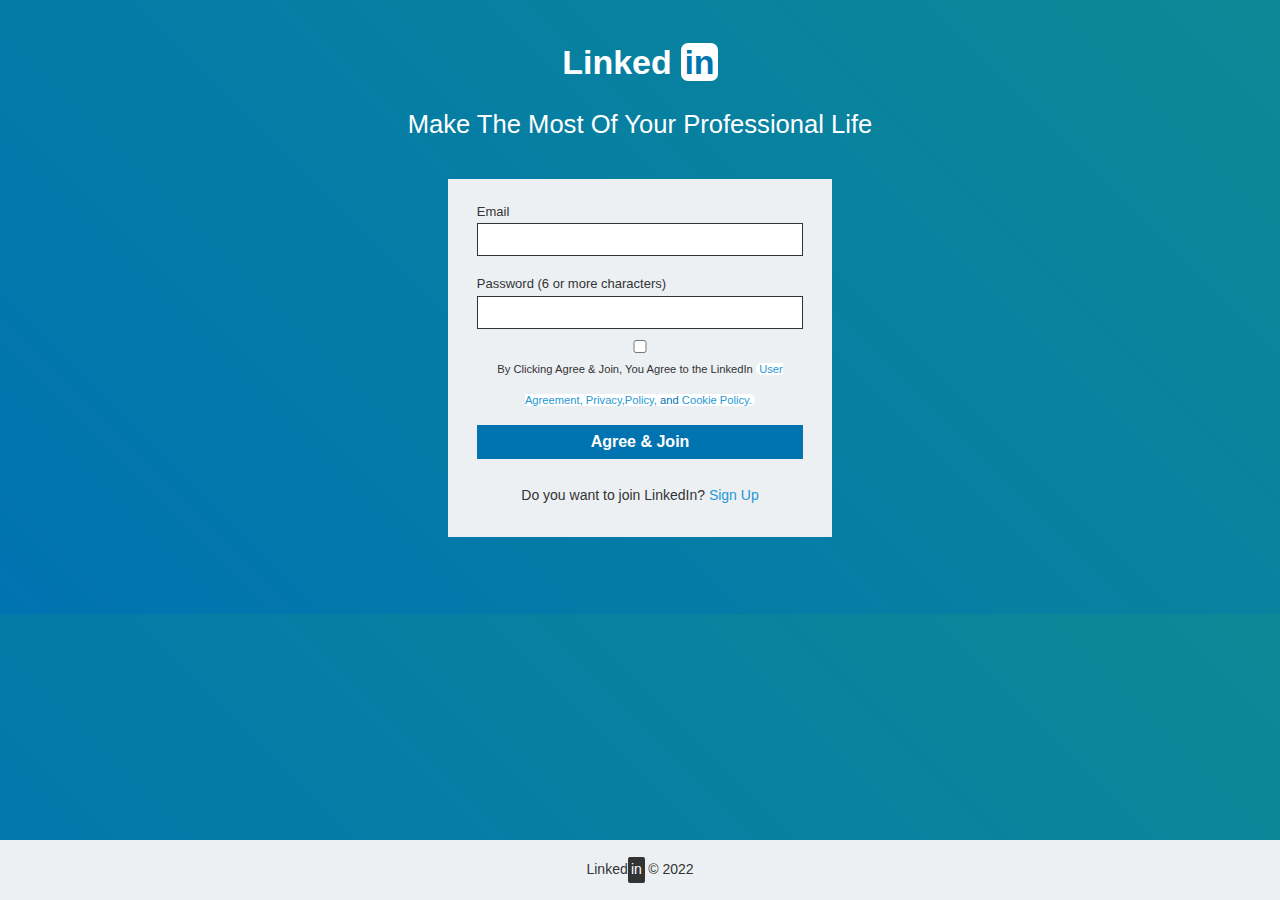
<file: login-page.html>
<!DOCTYPE html>
<html>

<head>
    <meta charset="UTF-8" />
    <meta name="viewport" content="width=device-width, initial-scale=1.0" />
    <link rel="icon" href="Linkedin.png">
    <link rel="stylesheet" href="login-page.css" />
    <title>Sign In</title>
</head>

<body>
    <header id="main-header">
        <div class="header-title">
            <h1>Linked <span class="text-primary">in</span></h1>
        </div>
        <div class="header-text">Make The Most Of Your Professional Life</div>
    </header>

    <section class="main-section">
        <form action="home.html" class="my-form">
            <div class="form-group">
                <label for="email-input">Email</label>
                <input type="email" id="email-input" required />
            </div>
            <div class="form-group">
                <label for="email-input">Password (6 or more characters)</label>
                <input type="password" id="password-input" required />
            </div>
            <div class="helper-text">
               
         <input type="checkbox" id="agree" name="agree" value="agree" required>
         <small>
           By Clicking Agree & Join, You Agree to the LinkedIn 
           
           <span class="text-primary">
              <a href="#">User Agreement,</a>
              <a href="#">Privacy,Policy,</a>
              and
              <a href="#">Cookie Policy.</a>
           </span>
        </small>
            </div>
            <div class="form-group">

                <input type="submit" class="submit-btn" value="Agree & Join">
            </div>
            <p class="sign-up-text">
                Do you want to join LinkedIn?
                <a href="Ahmed-Hilal/index.html">Sign Up</a>
            </p>
        </form>
    </section>

    <footer class="main-footer">
        Linked
        <span>in</span> &copy; 2022
    </footer>
    <script>
        function newDoc() {
            window.location.assign("home.html")
        }
    </script>


</body>

</html>
</file>
<file: aboutus.css>
.icon img {
    width: 5%;
    position: relative;
    left: 20%;
}

header {
    width: 100%;
    height: 70px;
    box-sizing: border-box;
    position: sticky;
    display: flex;
    top: 0;
    justify-content: space-evenly;
    border-bottom: 2px solid lightgray;
    padding: 5px;
    align-items: center;
    background-color: white;
    border-bottom: 2px solid #0073b1;
    margin-bottom: 100px;
}

body {
    display: flex;
    align-items: center;
    flex-direction: column;
    font-family: Arial, Helvetica, sans-serif;
    background-image: url("bHlyRWj.jpeg");
    background-repeat: no-repeat;
    box-sizing: border-box;
    background-size: contain;
    margin: 0px;
    color: rgb(65, 65, 65);
}

.bodycenter {
    display: flex;
    justify-content: center;
    flex-flow: column wrap;
    width: 40%;
}

a {
    text-decoration: none;
    color: #0073b1;
}

.bodycenter div {
    align-self: center;
    text-align: center;
}

.img {
    width: 40px;
    height: 40px;
}

h2 {
    font-weight: 500;
}

.li {
    font-size: 42px;
    text-align: center;
    margin: 0px;
}

.about {
    text-align: center;
    font-size: 17px;
}

.footer {
    width: 100%;
    display: flex;
    z-index: 999;
    flex-direction: column;
    justify-content: center;
    align-items: center;
    background-color: lightgrey;
}

.footer p {
    text-align: center;
    font-size: 26px;
}

.link {
    text-align: center;
    text-decoration: none;
    color: #0073b1;
    display: flex;
    flex-flow: row;
}

.link a {
    margin: 80px;
    margin-bottom: 30px;
    margin-top: 30px;
}

a:hover {
    text-decoration: underline;
    color: #005d8f;
}
</file>
<file: home.css>
* {
    margin: 0;
    padding: 0%;
}

body {
    background-color: #f3f2f3;
    display: flex;
    flex-direction: column;
    align-items: center;
    font-family: Arial, Helvetica, sans-serif;
}

.header_left img {
    object-fit: contain;
    height: 33px;
    margin-right: 10px;
}
.like__btn {
    padding: 10px 15px;
    background: white;
    font-size: 18px;
    font-family: "Open Sans", sans-serif;
    font-weight: 600;
    border-radius: 5px;
    color: gray;
    outline: none;
    border: none;
    cursor: pointer;
  }
.header {
    width: 100%;
    box-sizing: border-box;
    position: sticky;
    display: flex;
    top: 0;
    z-index: 999;
    justify-content: space-evenly;
    border-bottom: 0.1px solid lightgray;
    padding: 5px;
    align-items: center;
    background-color: white;
}

.header_left {
    display: flex;
    width: 17.5%;
}

.header_right {
    display: flex;
}

.header_search {
    padding: 10px;
    display: flex;
    align-items: center;
    border-radius: 5px;
    height: 15px;
    width: 100%;
    color: gray;
    background-color: #eef3f8;
}

.header_search input {
    outline: none;
    border: none;
    background: none;
}

.header_option {
    display: flex;
    flex-direction: column;
    align-items: center;
    margin-right: 20px;
    color: gray;
    cursor: pointer;
}

.header_option i img {
    height: 100%;
    width: 30px;
    display: flex;
    object-fit: cover;
    border-radius: 50%;
}

.name {
    font-size: 10%;
}

.header a {
    text-decoration: none;
    color: gray;
}

.header_option .log_out {
    line-height: 0.5;
}

.header_option:hover,
.header_option:hover a,
.header a :hover {
    color: black;
}

.header_option h3 {
    font-size: 12px;
    margin-top: 10px;
    font-weight: 400;
}

.header_option_icon {
    margin-right: 5px;
    height: 20px;
    width: 20px;
}


/* main body */

.body_main {
    display: flex;
    width: 100%;
    margin: 25PX 20PX 0;
    justify-content: center;
}

.sidebar {
    width: 12%;
    border-radius: 10px;
    text-align: center;
}

.sidebar_top img {
    margin-bottom: -20px;
    width: 100%;
    height: 60px;
    border-top-left-radius: 10px;
    border-top-right-radius: 10px;
    object-fit: cover;
}

.sidebar_top a {
    text-decoration: none;
    color: #000000d9;
    font-size: 16px;
    font-weight: bold;
    margin-top: 40px;
}

.sidebar_top i img {
    border-radius: 50%;
    cursor: pointer;
    width: 68px;
    height: 68px;
    border: 2px solid white;
}

.sidebar_top {
    display: flex;
    flex-direction: column;
    align-items: center;
    border: 1px solid lightgray;
    border-bottom: 0;
    border-top-left-radius: 10px;
    border-top-right-radius: 10px;
    background-color: white;
    padding-bottom: 10px;
}

.sidebar_topavatar {
    font-size: 40px;
}

.sidebar_stats {
    margin-bottom: 10px;
    background-color: white;
    border: 1px solid lightgray;
    border-bottom-left-radius: 10px;
    border-bottom-right-radius: 10px;
}

.sidebar_stat {
    /* margin-top: 10px; */
    border-top: 1px solid lightgray;
    display: flex;
    flex-flow: column wrap;
    justify-content: flex-start;
    align-items: center;
    padding: 10px;
}

.sidebar_stat:hover {
    background-color: whitesmoke;
    border-radius: 0 0 10px 10px;
    cursor: pointer;
}

.sidebar_stat p {
    color: rgb(104, 104, 104);
    font-size: 10px;
    font-weight: 600;
    align-self: flex-start;
}

.sidebar_stat h5 {
    color: rgb(70, 70, 70);
    font-size: 13px;
    margin-top: 6px;
    font-weight: bold;
    align-self: flex-start;
}

.save-icon img {
    width: 12px;
    height: 12px;
}

.sidebar_top h4 {
    color: gray;
    font-size: 12px;
    margin-top: 6px;
    font-weight: 400;
}

.sidebar_top a:hover {
    text-decoration: underline;
    cursor: pointer;
}

.left_sidebar_bottom {
    position: sticky;
    top: 75px;
    text-align: left;
    height: fit-content;
    border: 1px solid lightgray;
    background-color: white;
    border-radius: 10px;
    margin-top: 10px;
    font-size: 13px;
}

.sidebar_recentitem {
    display: flex;
    justify-content: flex-start;
    align-items: center;
    cursor: pointer;
    margin-top: 10px;
}

.left_sidebar_bottom .sidebar_recentitem a {
    text-decoration: none;
    color: rgb(18 140 237);
    padding: 2px 0 0 2px;
    padding-left: 10px;
    font-weight: 700;
    font-size: 12px;
}

.left_sidebar_bottom .sidebar_recentitem a:hover {
    text-decoration: underline;
}

.left_sidebar_bottom p {
    color: gray;
    font-weight: bolder;
    width: 100%;
    border-top: 1px solid lightgray;
    text-align: center;
    padding: 15px;
}

.sidebar_recentitem p:hover {
    background-color: whitesmoke;
    border-radius: 0 0 10px 10px;
    cursor: pointer;
}


/* feed */

.feed {
    margin: 0 20px;
}

.feed_inputconrainer {
    background-color: white;
    padding: 10px 0 4px;
    border-radius: 10px;
    margin-bottom: 20px;
}

.feed_inputconrainer .post-img {
    display: flex;
    display: flex;
    flex-flow: row nowrap;
    width: 100%;
}

.feed_inputconrainer img {
    width: 48px;
    height: 48px;
    border-radius: 50%;
    padding: 0 15px;
}

.feed_input {
    border: 1px solid lightgray;
    border-radius: 30px;
    display: flex;
    padding: 10px;
    color: gray;
    padding-left: 15px;
    width: 80%;
}

.feed_input form {
    display: flex;
    width: 100%;
}

.feed_input form input {
    border: none;
    flex: 1;
    margin-left: 10px;
    outline-width: 0;
    font-weight: 600;
}

.feed_inputoptions {
    display: flex;
    justify-content: space-evenly;
    margin-top: 4px;
}

.feed_inputoptions div {
    display: flex;
    align-items: center;
}

.inpuoption {
    display: flex;
    align-items: center;
    color: gray;
    padding: 10px;
    cursor: pointer;
}

.feed_inputoptions h4 {
    padding: 0 10px;
    color: gray;
}

.inpuoption:hover {
    background-color: whitesmoke;
    border-radius: 10px;
}


/* post */

.post {
    background-color: white;
    padding: 15px 0;
    margin-bottom: 10px;
    border-radius: 10px;
}

.post_body p {
    max-width: fit-content;
    padding: 0 10px;
    word-spacing: 2px;
    font-size: 14px;
    color: #000000bf;
}

.post_header {
    display: flex;
    margin-bottom: 10px;
    padding-left: 10px;
}

.post_header i img {
    border-radius: 50%;
    width: 48px;
    height: 48px;
    object-fit: cover;
    cursor: pointer;
}

.post_info {
    margin-left: 10px;
}

.post_info p {
    font-size: 12px;
    color: gray;
}

.post_info h2 {
    font-size: 15px;
    padding-top: 5px;
    cursor: pointer;
}

.post_info h2:hover {
    text-decoration: underline;
    color: rgb(0 137 203);
}

.post_body img {
    width: 600px;
    margin: 10px 0;
    cursor: pointer;
}

.sidebar-right {
    position: sticky;
    top: 80px;
    width: 17%;
    text-align: start;
}

.sidebar_right_stats {
    display: flex;
    align-items: flex-start;
    flex-flow: column wrap;
    margin-bottom: 10px;
    background-color: white;
    border: 1px solid lightgray;
    border-radius: 10px !important;
}

.right-p {
    padding: 10px 15px 0;
    text-align: start;
    font-weight: 600;
    color: rgb(75, 75, 75);
}

.three {
    display: flex;
    flex-flow: row;
}

.pakages {
    display: inline-flex;
    justify-content: space-between;
    flex-flow: row wrap;
    line-height: 1;
    padding-top: 5px;
}

.description-p {
    text-align: start;
    display: inline-flex;
    color: gray;
    font-size: 13px;
    cursor: pointer;
}

.sidebar_Right_stat img {
    align-self: flex-start;
    width: 50px;
    height: 50px;
    border-radius: 50%;
    vertical-align: top;
    margin-right: 10px;
    cursor: pointer;
}

.sidebar_Right_stat h4 {
    color: rgb(75, 75, 75);
    font-weight: 600;
    font-size: 14px;
    cursor: pointer;
}

.sidebar-right button {
    padding: 10px 20px;
    background-color: white;
    border-radius: 20px;
    color: gray;
    border: 1px solid rgb(37, 37, 37);
    margin-top: 5px;
    align-self: center;
}

.sidebar_Right_stat {
    display: flex;
    flex-flow: column wrap;
    justify-content: flex-start;
    align-items: center;
    padding: 10px;
}

.sidebar-right button:hover {
    background-color: whitesmoke;
    color: black;
    box-shadow: 0 0 0 1px rgb(37, 37, 37) inset;
}

.right_sidebar_bottom {
    display: flex;
    justify-content: center;
    text-align: left;
    height: fit-content;
    border: 1px solid lightgray;
    background-color: white;
    border-radius: 10px;
    margin: 10px 0;
    font-size: 13px;
}

.right_sidebar_bottom img {
    width: 96%;
    height: 100%;
    margin: 0 5px;
}

.footer-links {
    display: flex;
    margin: 15px;
    flex-wrap: wrap;
}

.links {
    display: flex;
    justify-content: center;
    flex-flow: row wrap;
}

.footer-links a {
    color: gray;
    text-decoration: none;
    padding-right: 30px;
    font-size: 12px;
    line-height: 2;
}

.footer-links a:hover {
    color: rgb(18 140 237);
    text-decoration: underline;
}

.copy-right p {
    line-height: 3;
    font-size: 14px;
    color: rgb(36, 36, 36);
    padding-left: 10px;
    align-self: flex-start;
}

.footer-links span {
    color: rgb(0 120 177);
    font-size: 14px;
    font-weight: bold;
}

.footer-links img {
    width: 15px;
    height: 15px;
    vertical-align: text-bottom;
}

.stiky {
    position: sticky;
    top: 75px;
}
</file>
<file: login-page.css>
* {
    margin: 0;
    padding: 0;
    box-sizing: border-box;
}

body {
    font-family: Verdana, Geneva, Tahoma, sans-serif;
    font-size: 17px;
    line-height: 1.8;
    display: flex;
    align-items: center;
    justify-content: center;
    text-align: center;
    flex-direction: column;
    height: 100%;
    background: linear-gradient(45deg, #0073b1, #0c8996);
    color: #fff;
}

a {
    color: #2598d6;
    text-decoration: none;
}

.text-primary {
    color: #0c8996;
}

header {
    margin: 2rem 0 1rem 0;
}

.header-title h1 {
    color: white;
}

.text-primary {
    background-color: #fff;
    color: #0073b1;
    padding: 0 0.2rem;
    border-radius: 7px;
}


.header-text {
    font-size: 1.6rem;
    margin: 0.5rem 0 1rem 0;
}

.my-form {
    background-color: #edf0f3;
    color: #333;
    width: 30vw;
    padding: 0.8rem;
    margin-bottom: 20%;
}

input,
label,
button {
    display: block;
    text-align: left;
    width: 100%;
}

.form-group {
    padding: 0.5rem 1rem;
}

label {
    font-size: 13px;
}

input {
    padding: 0.5rem 1rem;
    border: 1px solid #333;
}

.submit-btn {
    text-align: center;
    background-color: #0073b1;
    color: #fff;
    border: none;
    font-weight: bolder;
    font-size: 1rem;
    outline: none;
    cursor: pointer;
}

.helper-text {
    text-align: center;
    padding: 0.2rem 2rem;
}

.helper-text small {
    font-size: 0.7rem;
}

.sign-up-text {
    margin: 1rem 0;
    font-size: 14px;
}

.main-footer {
    height: 60px;
    background-color: #edf0f3;
    color: #333;
    width: 100%;
    position: absolute;
    bottom: 0;
    display: flex;
    align-items: center;
    justify-content: center;
    font-size: 14px;
}

.main-footer span {
    background-color: #333;
    color: #fff;
    padding: 0 0.2rem;
    border-radius: 2px;
    margin: 0 0.2rem 0 0;
}
</file>
